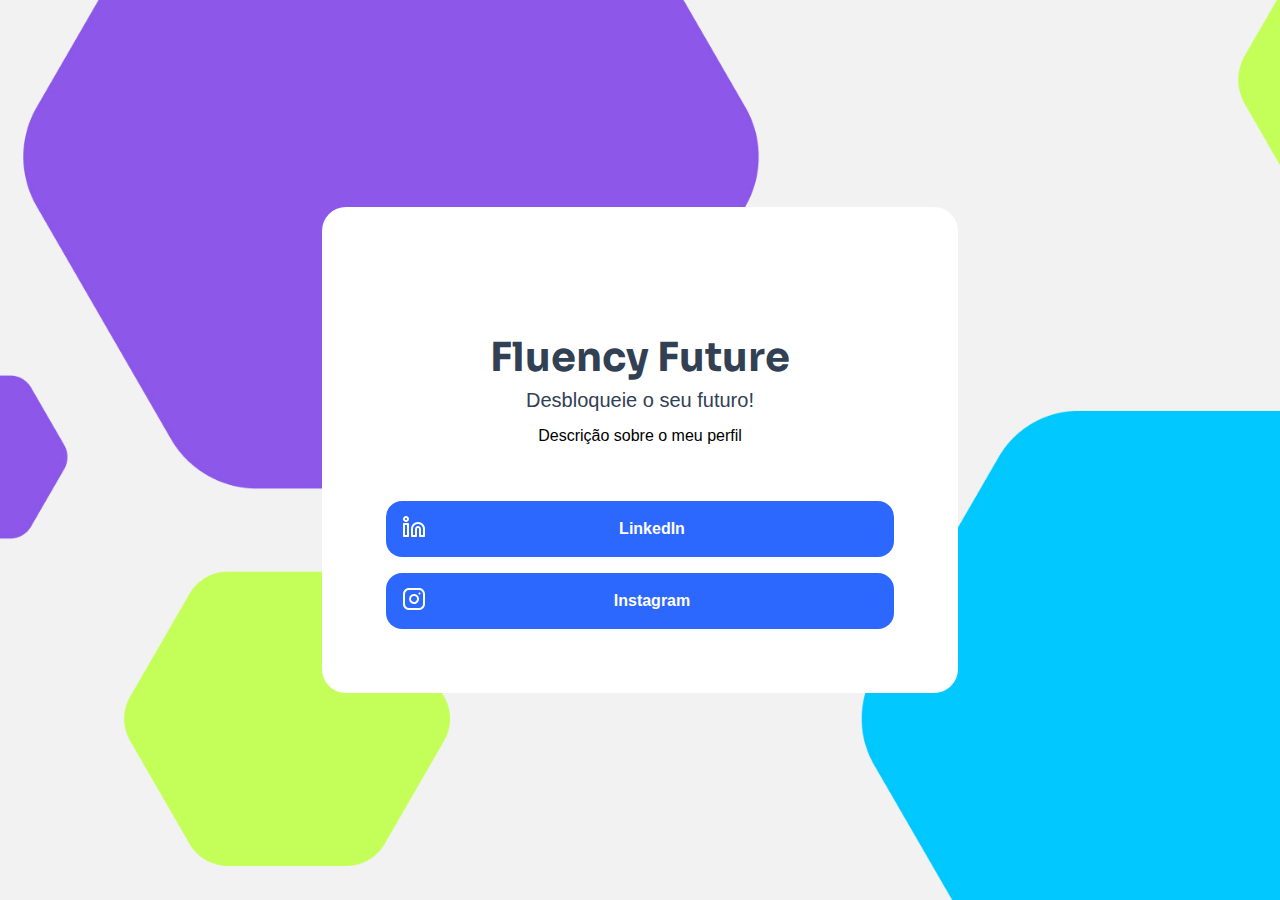
<file: index.html>
<!DOCTYPE html>
<html lang="pt-br">
<head>
    <meta charset="UTF-8">
    <meta name="viewport" content="width=device-width, initial-scale=1.0">
    <title>Lídice Oliveira</title>
    <meta name="description" content="Página de Estudos - Fluency Future">
    <link rel="stylesheet" href="./style/main.css">
    <link rel="stylesheet" href="./style/normalize.css">
    <link rel="preconnect" href="https://fonts.googleapis.com">
    <link rel="preconnect" href="https://fonts.gstatic.com" crossorigin>
    <link href="https://fonts.googleapis.com/css2?family=Sora:wght@700&display=swap" rel="stylesheet">
</head>
<body>
   <div class="full-center-center">
        <!--Caixa Branca-->
        <div class="box">

            <!--Avatar ou Imagem de Perfil-->
            <div class="box__avatar">
                <img src="./image/avatar.png" alt="Avatar - Logo da Fluency">
            </div>
        
            <!--Áre de Títulos e Descrições-->
            <div class="box__header">
                <h1>Fluency Future</h1>
                <h2>Desbloqueie o seu futuro!</h2>
                <p>Descrição sobre o meu perfil</p>
            </div>

            <!--Área de Conteúdo-->
            <div class="box__content">

            <!--Lista de Links-->
            <ul class="link-list">
                <li>
                    <a href="https://linkedin.com" target="_blank">        
                       <span><img src="./image/icon-linkedin.svg" alt="Logo do LinkedIn"></span>
                       <span>LinkedIn</span>
                    </a>
                </li>
                <li>
                    <a href="https://www.instagram.com/lidiceoliveira/" target="_blank">
                        <span><img src="./image/icon-instagram.svg" alt="Logo do Instagram"></span>
                        <span>Instagram</span>
                    </a>
                </li>
            </ul>
        </div>
   </div>
</body>
</html>
</file>
<file: style/main.css>
html * {
    box-sizing: border-box;
}

html, body{
    margin: 0;
    padding: 0;
    font-family: Arial, Helvetica, sans-serif;
    min-height: 100vh;
    min-width: 100%;
}

html {
    background-image: url(../image/Background.jpg);
    background-repeat: no-repeat;
    background-size: cover;
}

.full-center-center {
    display: flex;
    padding: 0 20px;
    min-width: 100%;
    min-height: 100vh;
    align-items: center;
    justify-content: center;
}

.box {
    width: 100%;
    height: 100%;
    padding: 64px;
    display: block;
    margin: 200px 0;
    max-width: 636px;
    position: relative;
    padding-top: 128px;
    border-radius: 24px;
    background: #FFF;
    box-shadow: 0px 10px 10px -5px rgba(0, 0, 0, 0,04), 0px 20px 25px -5px rgba(0, 0, 0, 0,10);
}

.box__avatar {
    left: 50%;
    top: -100%;
    width: 181px;
    height: 200px;
    position: absolute;
    transform: translateX(-50%);
}

.box__header {
    text-align: center;
    margin-bottom: 56px;
}

.box__header h1 {
    color: #324054;
    font-size: 40px;
    font-weight: 700;
    font-family: Sora;
    margin: 0;
    margin-bottom: 8px;
}

.box__header h2 {
    font-size: 20px;
    margin: 0;
    color: #324054;
    font-weight: 400;
    margin-bottom: 15px;
}

.box__header p {
    margin: 0;
    font-size: 16px;
    columns: #324054;
}

.link-list {
  list-style: none;
  margin: 0;
  padding: 0;
}

.link-list li {
  border-radius: 16px;
  background-color: #2D68FE;
  height: 56px;
  margin-bottom: 16px;
  padding: 0 16px;  
}

.link-list li:hover {
  background-color: #324054;
}

.link-list li a {
  width: 100%;
  display: flex;
  height: 100%;
  color: #ffffff;
  text-decoration: none;
  align-items: center;
  font-weight: 600;
  font-size: 16px;
  justify-content: space-between;
}

.link-list a span:last-child {
  text-align: center;
  width: 100%;
}

.link-list li:last-child {
  margin: 0;
}

@media screen and (max-width: 480px) {
    .box {
     padding: 40px;
     padding-top: 140px;
    }

    .box__header h1 {
      font-size: 32px;
    }
}
</file>
